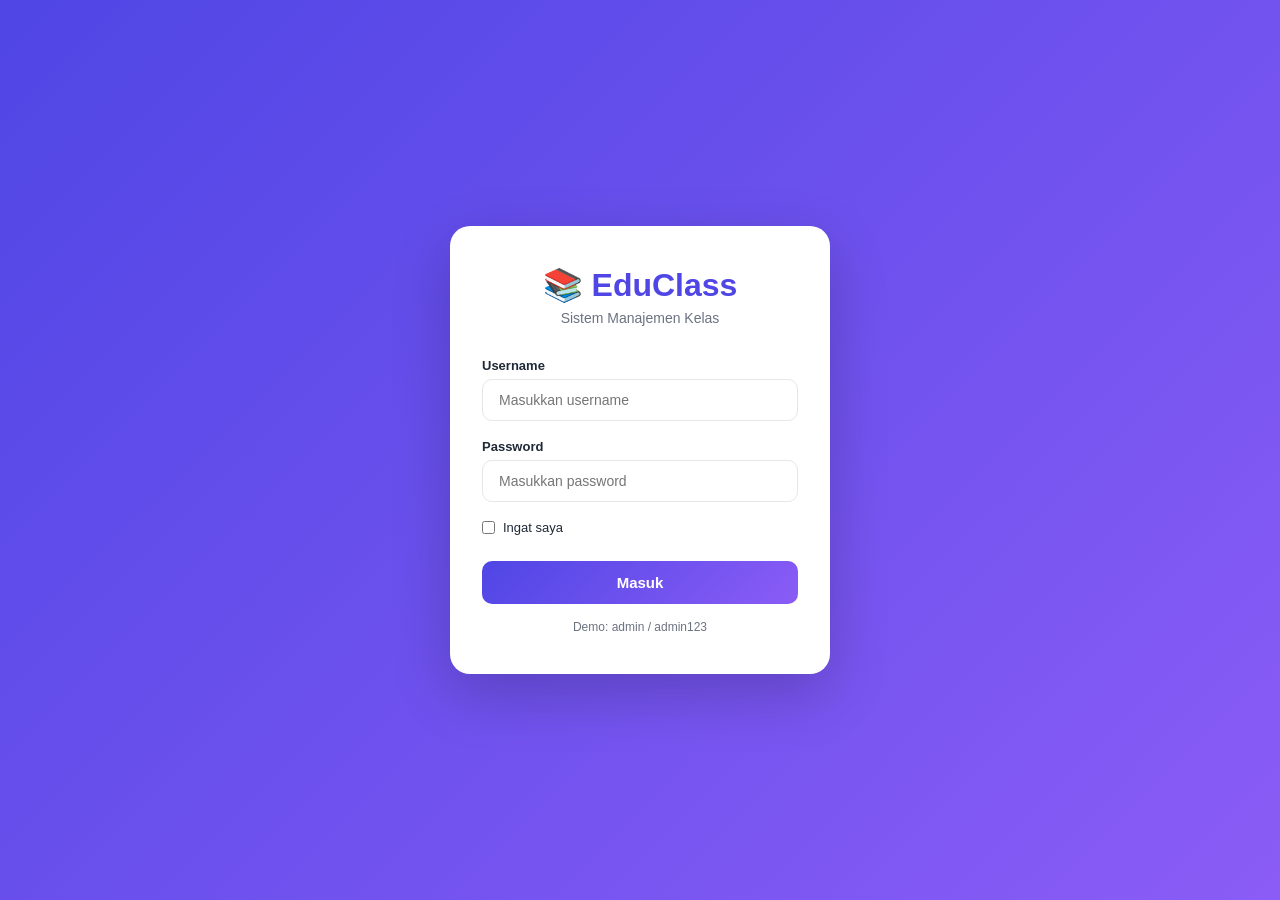
<file: login.html>
<!DOCTYPE html>
<html lang="id">
<head>
    <meta charset="UTF-8">
    <title>Login - EduClass</title>
    <link rel="stylesheet" href="css/style.css">
</head>
<body class="login-page">
    <div class="login-container">
        <div class="login-card">
            <div class="login-header">
                <h1>📚 EduClass</h1>
                <p>Sistem Manajemen Kelas</p>
            </div>
            <form id="loginForm" class="login-form">
                <div class="form-group">
                    <label>Username</label>
                    <input type="text" id="username" placeholder="Masukkan username" required>
                </div>
                <div class="form-group">
                    <label>Password</label>
                    <input type="password" id="password" placeholder="Masukkan password" required>
                </div>
                <div class="form-group checkbox">
                    <input type="checkbox" id="remember">
                    <label for="remember">Ingat saya</label>
                </div>
                <button type="submit" class="btn-primary">Masuk</button>
                <p class="login-hint">Demo: admin / admin123</p>
            </form>
        </div>
    </div>

    <script>
        document.getElementById('loginForm').addEventListener('submit', function(e) {
            e.preventDefault();
            const user = document.getElementById('username').value;
            const pass = document.getElementById('password').value;

            if (user === 'admin' && pass === 'admin123') {
                window.location.href = 'index.html';
            } else {
                alert('Username atau password salah!');
            }
        });
    </script>
</body>
</html>
</file>
<file: css/style.css>
/* ===== RESET & VARIABEL ===== */
* {
    margin: 0;
    padding: 0;
    box-sizing: border-box;
    font-family: 'Segoe UI', Tahoma, sans-serif;
}

:root {
    --primary: #4f46e5;
    --primary-dark: #4338ca;
    --success: #10b981;
    --warning: #f59e0b;
    --danger: #ef4444;
    --purple: #8b5cf6;
    --bg: #f3f4f6;
    --white: #ffffff;
    --text: #1f2937;
    --text-light: #6b7280;
    --border: #e5e7eb;
    --shadow: 0 1px 3px rgba(0,0,0,0.1);
    --shadow-lg: 0 10px 25px rgba(0,0,0,0.1);
}

body {
    background: var(--bg);
    color: var(--text);
    font-size: 14px;
}

/* ===== APP LAYOUT ===== */
.app-container {
    display: flex;
    min-height: 100vh;
}

/* ===== SIDEBAR ===== */
.sidebar {
    width: 260px;
    background: linear-gradient(180deg, #1e1b4b 0%, #312e81 100%);
    color: white;
    padding: 20px 0;
    position: fixed;
    height: 100vh;
    overflow-y: auto;
}

.logo {
    padding: 0 24px 24px;
    border-bottom: 1px solid rgba(255,255,255,0.1);
    margin-bottom: 16px;
}

.logo h2 {
    font-size: 22px;
    font-weight: 700;
}

.menu {
    display: flex;
    flex-direction: column;
    padding: 0 12px;
}

.menu-item {
    display: flex;
    align-items: center;
    gap: 12px;
    padding: 12px 16px;
    color: rgba(255,255,255,0.75);
    text-decoration: none;
    border-radius: 10px;
    margin-bottom: 4px;
    transition: all 0.2s;
    font-size: 15px;
}

.menu-item:hover {
    background: rgba(255,255,255,0.1);
    color: white;
}

.menu-item.active {
    background: rgba(255,255,255,0.15);
    color: white;
    font-weight: 600;
}

.menu-item span {
    font-size: 18px;
}

.menu-item.logout {
    margin-top: 20px;
    color: #fca5a5;
}

/* ===== MAIN CONTENT ===== */
.main-content {
    flex: 1;
    margin-left: 260px;
    padding: 24px 32px;
}

/* ===== HEADER ===== */
.header {
    display: flex;
    justify-content: space-between;
    align-items: center;
    margin-bottom: 28px;
    flex-wrap: wrap;
    gap: 16px;
}

.header-left h1 {
    font-size: 28px;
    color: var(--text);
    margin-bottom: 4px;
}

.header-left p {
    color: var(--text-light);
    font-size: 14px;
}

.header-right {
    display: flex;
    align-items: center;
    gap: 20px;
}

.search-box input {
    padding: 10px 16px;
    border: 1px solid var(--border);
    border-radius: 10px;
    width: 240px;
    background: var(--white);
    font-size: 14px;
    outline: none;
    transition: border 0.2s;
}

.search-box input:focus {
    border-color: var(--primary);
}

.user-profile {
    display: flex;
    align-items: center;
    gap: 12px;
    background: var(--white);
    padding: 8px 16px 8px 8px;
    border-radius: 30px;
    box-shadow: var(--shadow);
}

.avatar {
    width: 40px;
    height: 40px;
    border-radius: 50%;
    background: linear-gradient(135deg, var(--primary), var(--purple));
    color: white;
    display: flex;
    align-items: center;
    justify-content: center;
    font-weight: 700;
    font-size: 16px;
}

.user-info {
    display: flex;
    flex-direction: column;
}

.user-info .name {
    font-weight: 600;
    font-size: 14px;
}

.user-info .role {
    font-size: 12px;
    color: var(--text-light);
}

/* ===== STATS CARDS ===== */
.stats-grid {
    display: grid;
    grid-template-columns: repeat(auto-fit, minmax(220px, 1fr));
    gap: 20px;
    margin-bottom: 28px;
}

.stat-card {
    background: var(--white);
    padding: 22px;
    border-radius: 14px;
    display: flex;
    align-items: center;
    gap: 16px;
    box-shadow: var(--shadow);
    transition: transform 0.2s, box-shadow 0.2s;
}

.stat-card:hover {
    transform: translateY(-3px);
    box-shadow: var(--shadow-lg);
}

.stat-icon {
    width: 56px;
    height: 56px;
    border-radius: 14px;
    display: flex;
    align-items: center;
    justify-content: center;
    font-size: 26px;
}

.stat-card.blue .stat-icon { background: #dbeafe; }
.stat-card.green .stat-icon { background: #d1fae5; }
.stat-card.orange .stat-icon { background: #fef3c7; }
.stat-card.purple .stat-icon { background: #ede9fe; }

.stat-info h3 {
    font-size: 26px;
    font-weight: 700;
    margin-bottom: 2px;
}

.stat-info p {
    color: var(--text-light);
    font-size: 13px;
}

/* ===== CONTENT GRID ===== */
.content-grid {
    display: grid;
    grid-template-columns: 2fr 1fr;
    gap: 20px;
    margin-bottom: 24px;
}

.card {
    background: var(--white);
    border-radius: 14px;
    box-shadow: var(--shadow);
    overflow: hidden;
}

.card.full-width {
    grid-column: 1 / -1;
}

.card-header {
    display: flex;
    justify-content: space-between;
    align-items: center;
    padding: 18px 22px;
    border-bottom: 1px solid var(--border);
}

.card-header h3 {
    font-size: 16px;
    font-weight: 600;
}

.btn-link {
    color: var(--primary);
    text-decoration: none;
    font-size: 13px;
    font-weight: 600;
}

.card-body {
    padding: 18px 22px;
}

/* ===== TABLE ===== */
.data-table {
    width: 100%;
    border-collapse: collapse;
}

.data-table th {
    text-align: left;
    padding: 10px 8px;
    font-size: 12px;
    text-transform: uppercase;
    color: var(--text-light);
    font-weight: 600;
    border-bottom: 1px solid var(--border);
}

.data-table td {
    padding: 12px 8px;
    font-size: 14px;
    border-bottom: 1px solid var(--border);
}

.data-table tr:last-child td {
    border-bottom: none;
}

.badge {
    padding: 4px 10px;
    border-radius: 20px;
    font-size: 12px;
    font-weight: 600;
}

.badge.aktif {
    background: #d1fae5;
    color: #065f46;
}

.badge.tidak-aktif {
    background: #fee2e2;
    color: #991b1b;
}

/* ===== ACTIVITY LIST ===== */
.activity-list {
    list-style: none;
}

.activity-list li {
    display: flex;
    gap: 12px;
    padding: 12px 0;
    border-bottom: 1px solid var(--border);
}

.activity-list li:last-child {
    border-bottom: none;
}

.activity-icon {
    width: 36px;
    height: 36px;
    border-radius: 50%;
    display: flex;
    align-items: center;
    justify-content: center;
    font-size: 16px;
    flex-shrink: 0;
}

.activity-icon.green { background: #d1fae5; }
.activity-icon.blue { background: #dbeafe; }
.activity-icon.orange { background: #fef3c7; }
.activity-icon.purple { background: #ede9fe; }

.activity-text p {
    font-size: 13px;
    margin-bottom: 2px;
}

.activity-text span {
    font-size: 12px;
    color: var(--text-light);
}

/* ===== CHART BARS ===== */
.chart-bars {
    display: flex;
    align-items: flex-end;
    justify-content: space-around;
    height: 220px;
    gap: 16px;
    padding: 0 8px;
}

.bar-item {
    flex: 1;
    display: flex;
    flex-direction: column;
    align-items: center;
    gap: 8px;
}

.bar {
    width: 100%;
    background: linear-gradient(180deg, var(--primary), var(--purple));
    border-radius: 8px 8px 0 0;
    transition: all 0.3s;
    min-height: 8px;
    position: relative;
}

.bar:hover {
    opacity: 0.8;
    transform: scaleY(1.02);
}

.bar-value {
    font-size: 12px;
    font-weight: 700;
    color: var(--primary);
}

.bar-label {
    font-size: 12px;
    color: var(--text-light);
    text-align: center;
}

/* ===== FOOTER ===== */
.footer {
    text-align: center;
    padding: 24px 0;
    color: var(--text-light);
    font-size: 13px;
    margin-top: 20px;
}

/* ===== LOGIN PAGE ===== */
.login-page {
    background: linear-gradient(135deg, #4f46e5, #8b5cf6);
    min-height: 100vh;
    display: flex;
    align-items: center;
    justify-content: center;
}

.login-container {
    width: 100%;
    max-width: 420px;
    padding: 20px;
}

.login-card {
    background: white;
    border-radius: 20px;
    padding: 40px 32px;
    box-shadow: 0 20px 60px rgba(0,0,0,0.2);
}

.login-header {
    text-align: center;
    margin-bottom: 32px;
}

.login-header h1 {
    font-size: 32px;
    color: var(--primary);
    margin-bottom: 6px;
}

.login-header p {
    color: var(--text-light);
    font-size: 14px;
}

.login-form .form-group {
    margin-bottom: 18px;
}

.login-form label {
    display: block;
    margin-bottom: 6px;
    font-size: 13px;
    font-weight: 600;
    color: var(--text);
}

.login-form input[type="text"],
.login-form input[type="password"] {
    width: 100%;
    padding: 12px 16px;
    border: 1px solid var(--border);
    border-radius: 10px;
    font-size: 14px;
    outline: none;
    transition: border 0.2s;
}

.login-form input:focus {
    border-color: var(--primary);
}

.form-group.checkbox {
    display: flex;
    align-items: center;
    gap: 8px;
}

.form-group.checkbox label {
    margin: 0;
    font-weight: 400;
}

.btn-primary {
    width: 100%;
    padding: 13px;
    background: linear-gradient(135deg, var(--primary), var(--purple));
    color: white;
    border: none;
    border-radius: 10px;
    font-size: 15px;
    font-weight: 600;
    cursor: pointer;
    transition: all 0.2s;
    margin-top: 8px;
}

.btn-primary:hover {
    transform: translateY(-2px);
    box-shadow: 0 10px 20px rgba(79,70,229,0.3);
}

.login-hint {
    text-align: center;
    margin-top: 16px;
    font-size: 12px;
    color: var(--text-light);
}

/* ===== RESPONSIVE ===== */
@media (max-width: 900px) {
    .sidebar {
        width: 70px;
    }
    .sidebar .logo h2,
    .sidebar .menu-item span:last-child {
        display: none;
    }
    .menu-item {
        justify-content: center;
    }
    .main-content {
        margin-left: 70px;
        padding: 16px;
    }
    .content-grid {
        grid-template-columns: 1fr;
    }
    .header-right .search-box {
        display: none;
    }
}
</file>
